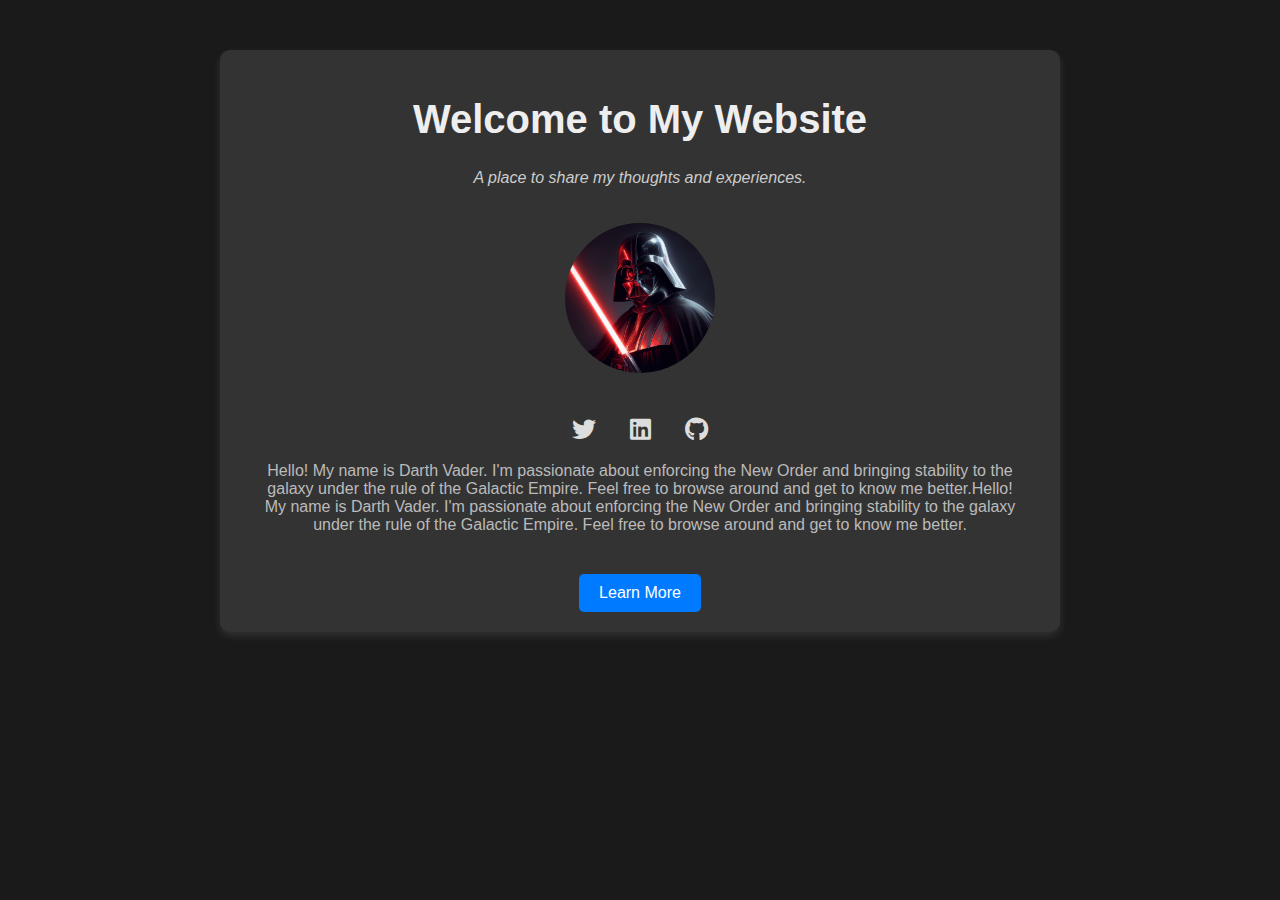
<file: index.html>
<!DOCTYPE html>
<html lang="en">

<head>
    <meta charset="UTF-8">
    <title>Landing Page</title>
    <link rel="stylesheet" href="styles/dark.css">
    <link rel="stylesheet" href="https://cdnjs.cloudflare.com/ajax/libs/font-awesome/6.0.0-beta3/css/all.min.css">
</head>

<body>
    <div class="container">
        <h1>Welcome to My Website</h1>
        <p class="tagline">A place to share my thoughts and experiences.</p>
        <img class="profile-picture" src="images/profile.jpeg" alt="Profile Picture">
        <div class="social-icons">
            <a href="#" class="social-link"><i class="fab fa-twitter"></i></a>
            <a href="#" class="social-link"><i class="fab fa-linkedin"></i></a>
            <a href="#" class="social-link"><i class="fab fa-github"></i></a>
        </div>

        <p class="about-me">
            Hello! My name is Darth Vader. I'm passionate about enforcing the New Order and bringing stability to the
            galaxy under the rule of the Galactic Empire. Feel free to browse around and get to know me better.Hello! My
            name is Darth Vader. I'm passionate about enforcing the New Order and bringing stability to the galaxy under
            the rule of the Galactic Empire. Feel free to browse around and get to know me better.
        </p>
        <a class="btn" href="/about.html">Learn More</a>
    </div>
</body>

</html>
</file>
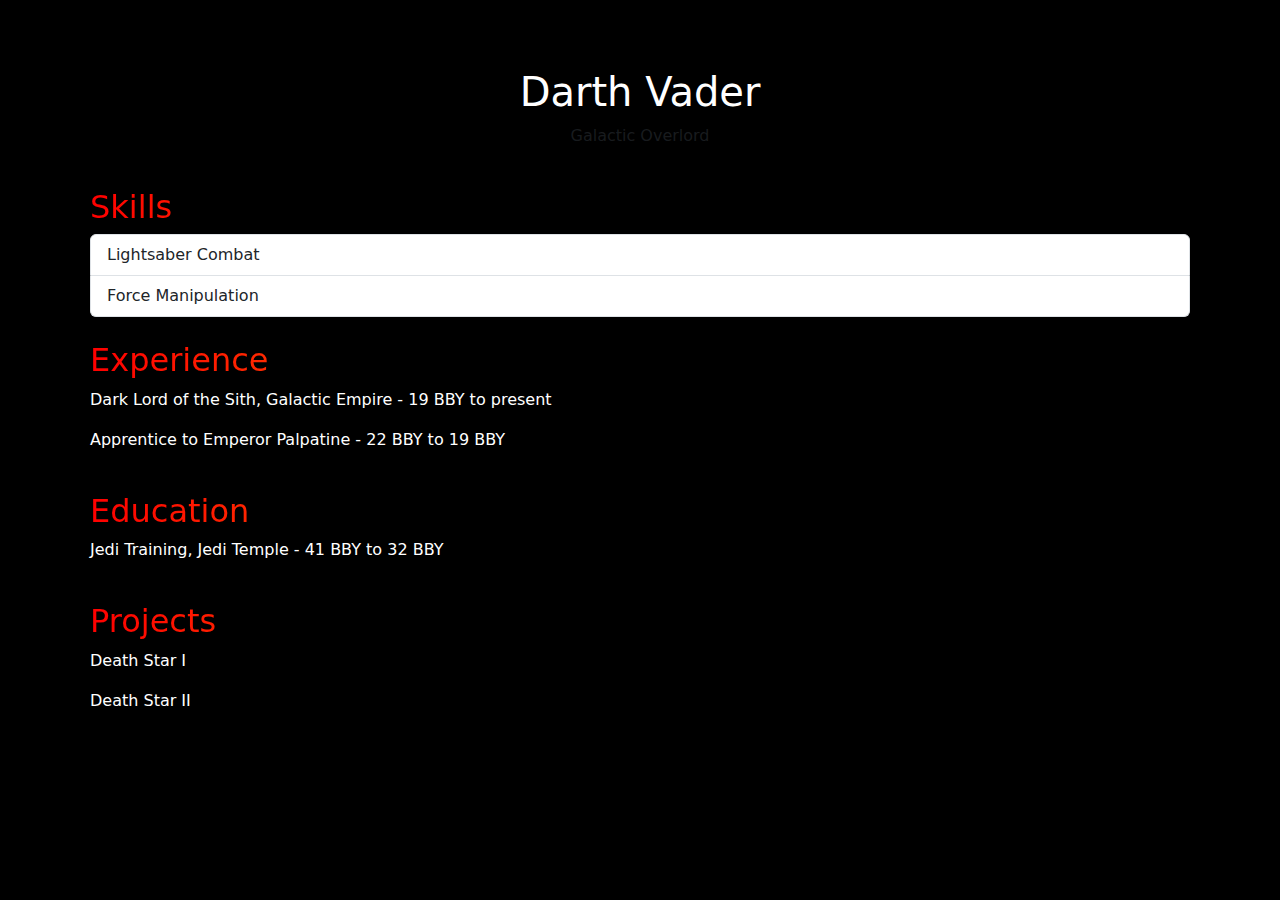
<file: about.html>
<!DOCTYPE html>
<html lang="en">

<head>
    <meta charset="UTF-8">
    <title>Darth Vader's Interactive Resume</title>

    <!-- Bootstrap CSS -->
    <link href="https://cdn.jsdelivr.net/npm/bootstrap@5.1.3/dist/css/bootstrap.min.css" rel="stylesheet">

    <!-- Custom CSS -->
    <link rel="stylesheet" href="/styles/about.css">
</head>

<body class="bg-image">
    <div class="container mt-5 fancy-container">
        <!-- Header -->
        <div class="row text-center fancy-header">
            <div class="col">
                <h1>Darth Vader</h1>
                <p class="text-muted">Galactic Overlord</p>
            </div>
        </div>

        <!-- Skills -->
        <div class="row mt-4" id="skills">
            <div class="col-md-12">
                <h2 class="gradient-text">Skills</h2>
                <ul class="list-group">
                    <li class="list-group-item">Lightsaber Combat</li>
                    <li class="list-group-item">Force Manipulation</li>
                </ul>
            </div>
        </div>

        <!-- Experience -->
        <div class="row mt-4" id="experience">
            <div class="col-md-12">
                <h2 class="gradient-text">Experience</h2>
                <p>Dark Lord of the Sith, Galactic Empire - 19 BBY to present</p>
                <p>Apprentice to Emperor Palpatine - 22 BBY to 19 BBY</p>
            </div>
        </div>

        <!-- Education -->
        <div class="row mt-4" id="education">
            <div class="col-md-12">
                <h2 class="gradient-text">Education</h2>
                <p>Jedi Training, Jedi Temple - 41 BBY to 32 BBY</p>
            </div>
        </div>

        <!-- Projects -->
        <div class="row mt-4" id="projects">
            <div class="col-md-12">
                <h2 class="gradient-text">Projects</h2>
                <p>Death Star I</p>
                <p>Death Star II</p>
            </div>
        </div>
    </div>
</body>

</html>
</file>
<file: styles/dark.css>
/* Dark Mode CSS */

body {
    font-family: Arial, sans-serif;
    margin: 0;
    padding: 0;
    background-color: #1a1a1a;
    /* Dark background */
}

.container {
    text-align: center;
    max-width: 800px;
    margin: 50px auto;
    padding: 20px;
    background-color: #333;
    /* Darker container */
    border-radius: 10px;
    box-shadow: 0 4px 8px rgba(255, 255, 255, 0.1);
    /* Light shadow */
}

h1 {
    color: #eee;
    /* Light text */
    font-size: 2.5em;
}

.tagline {
    color: #ccc;
    /* Lighter grey text */
    font-style: italic;
}

.profile-picture {
    width: 150px;
    height: 150px;
    object-fit: cover;
    border-radius: 50%;
    margin: 20px;
}

.social-icons {
    margin: 20px;
}

.social-link {
    margin: 0 15px;
    text-decoration: none;
    color: #ddd;
    /* Light grey text */
}

.social-link i {
    font-size: 24px;
}

.about-me {
    color: #bbb;
    /* Light grey text */
    margin: 20px;
    font-size: 1em;
}

.btn {
    display: inline-block;
    background-color: #007bff;
    /* Blue button */
    color: white;
    padding: 10px 20px;
    margin-top: 20px;
    border-radius: 5px;
    text-decoration: none;
}
</file>
<file: styles/about.css>
/* === Customization Section Start === */

/* Background */
body {
    background-color: #000;
}

/* Main Container */
.fancy-container {
    background: rgba(0, 0, 0, 0.7);
    /* Adjust the background opacity */
    border-radius: 10px;
    /* Adjust the border radius */
    padding: 20px;
    color: white;
    transition: all 0.4s ease-in-out;
    /* Transition for smooth effects */
}

/* Header */
.fancy-header h1 {
    font-size: 2.5em;
    /* Edit the font size */
    transition: all 0.4s ease-in-out;
    /* Edit the transition time */
}

/* Gradient Text */
.gradient-text {
    background: linear-gradient(to right, red, yellow);
    /* Edit gradient colors */
    -webkit-background-clip: text;
    background-clip: text;
    color: transparent;
}

/* Flashy Hover Effect */
.flashy-hover:hover {
    background-color: black;
    /* Edit hover background color */
    color: yellow;
    /* Edit hover text color */
    cursor: pointer;
    transition: all 0.4s ease-in-out;
    /* Edit transition duration */
}

/* === Customization Section End === */

/* Wrapper for h1 to ensure it stays centered */
.h1-wrapper {
    display: inline-block;
    text-align: center;
}
</file>
